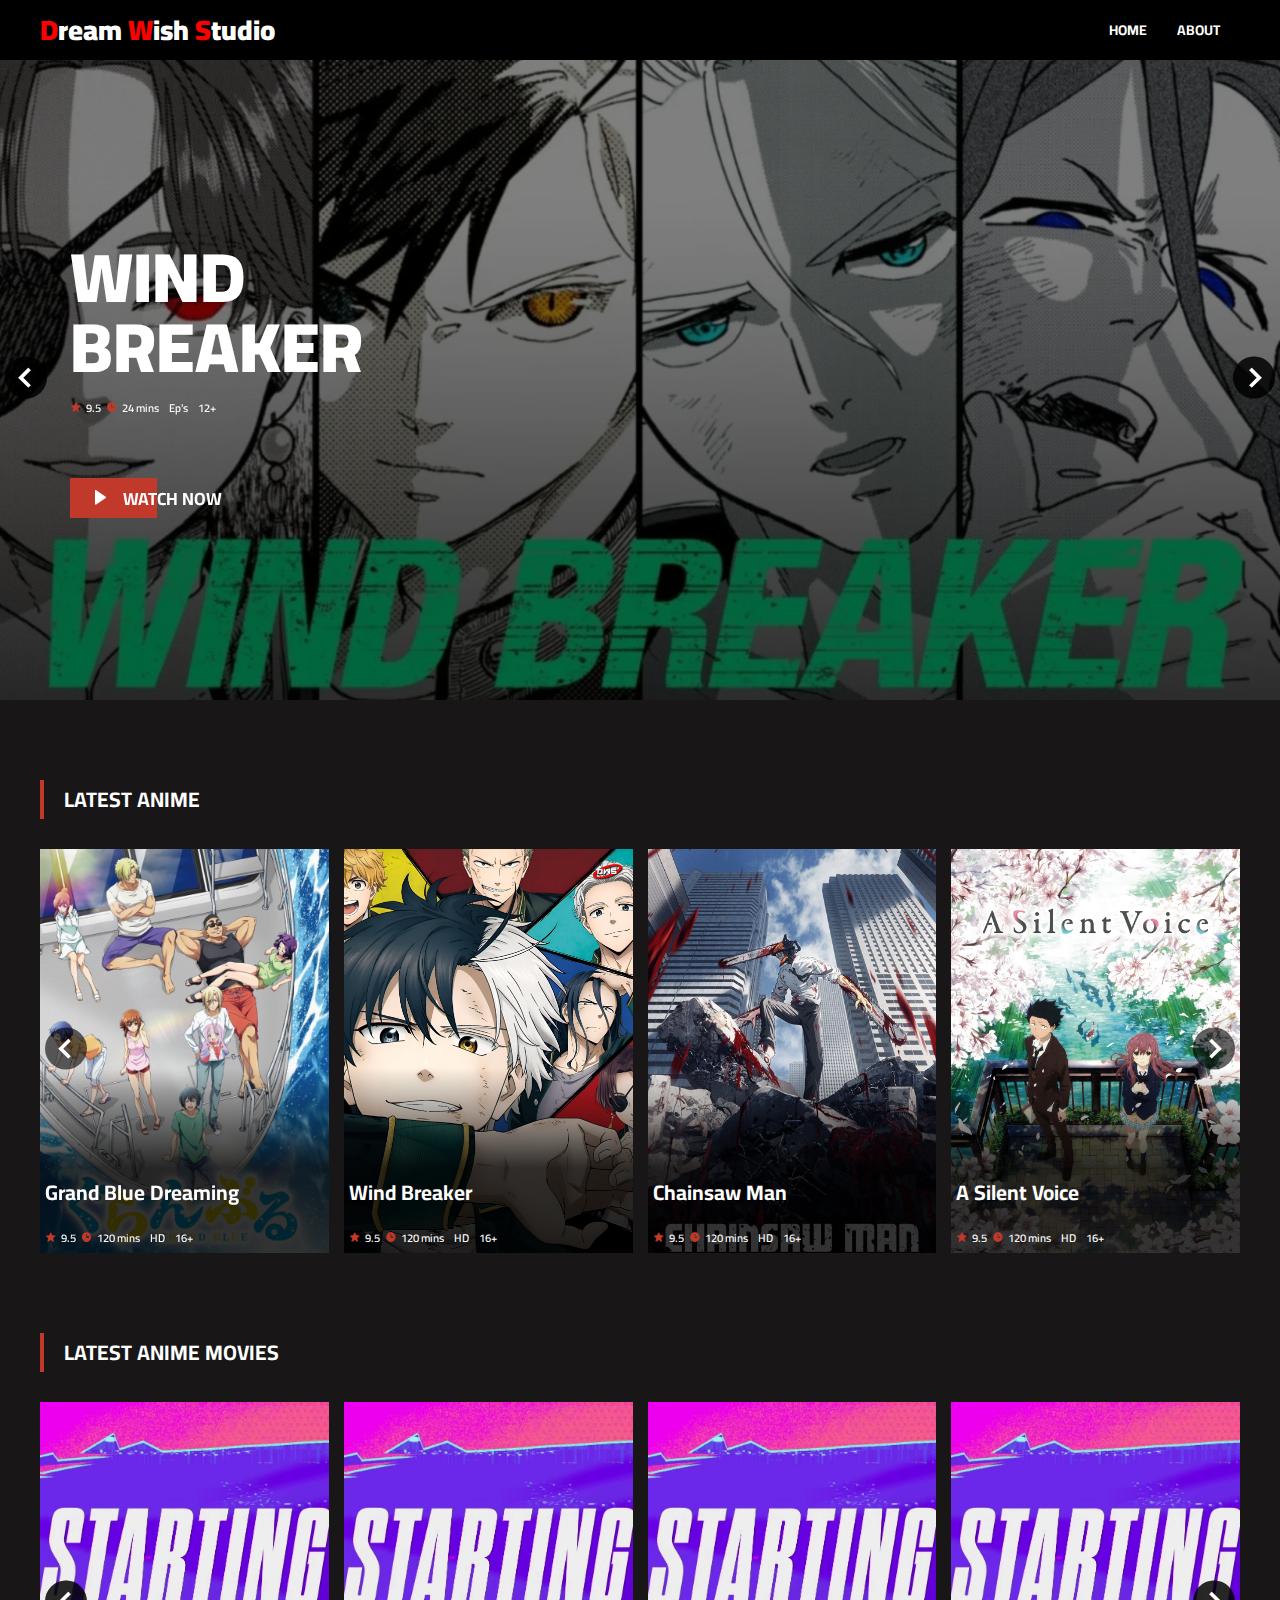
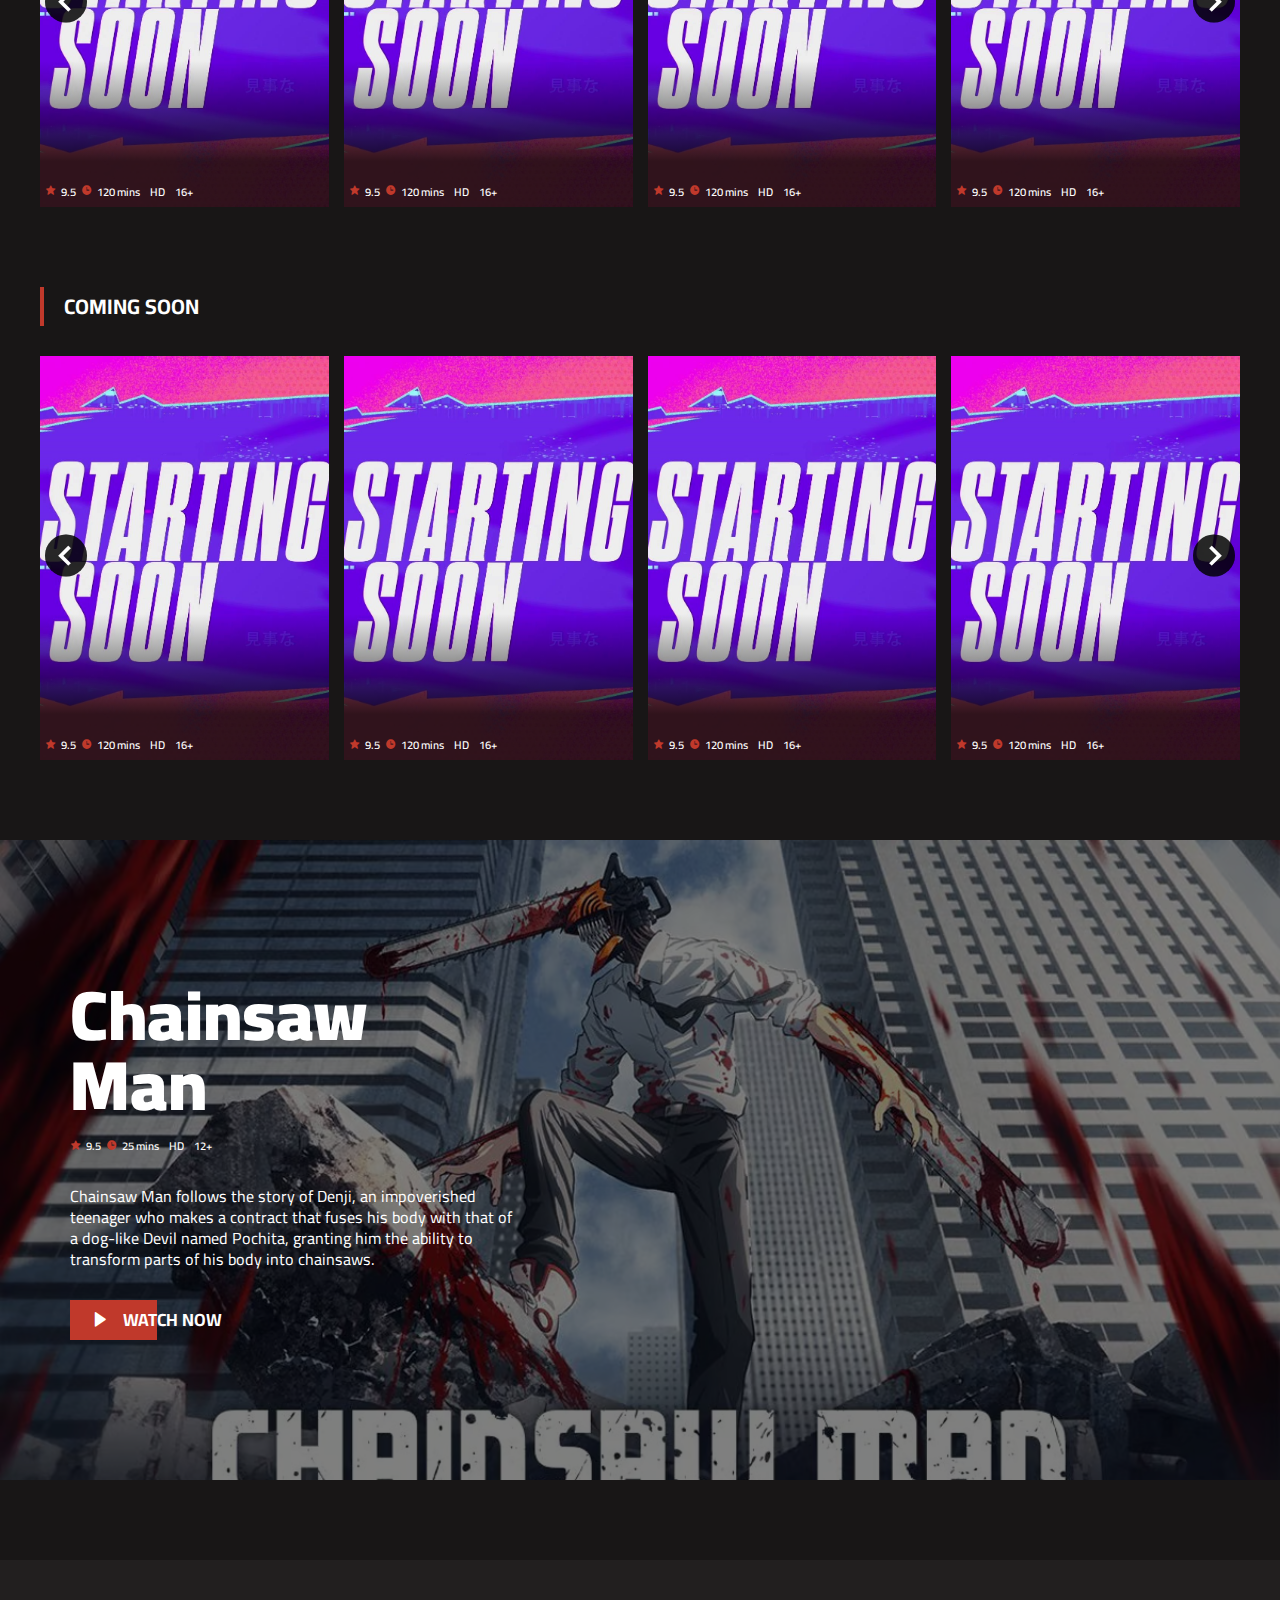
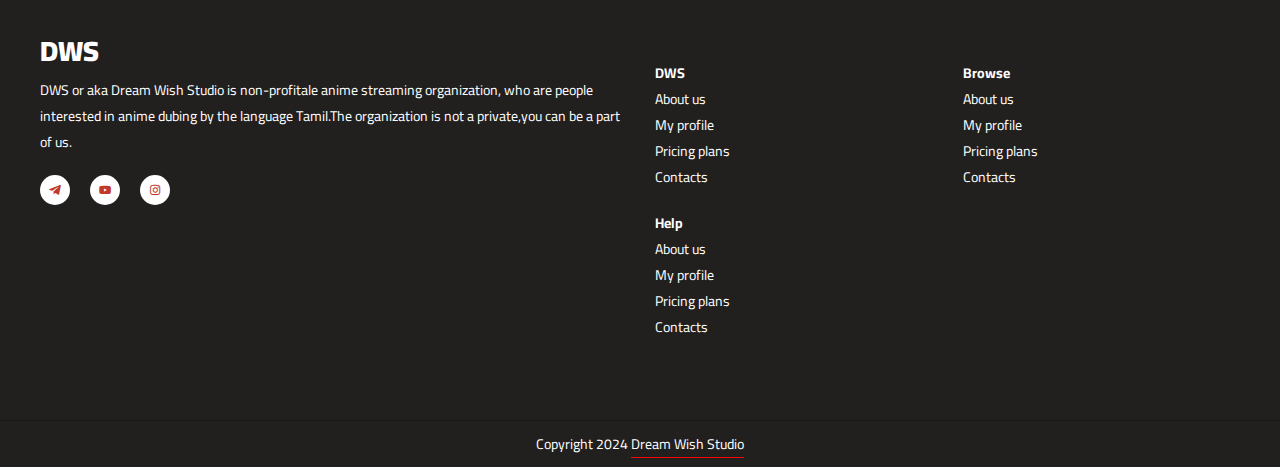
<file: index.html>
<!DOCTYPE html>
<html lang="en">
    
<head>

    <meta charset="UTF-8">
    <meta http-equiv="X-UA-Compatible" content="IE=edge">
    <meta name="viewport" content="width=device-width, initial-scale=1.0">
    <meta name="keywords" content="dws">
    <meta name="keywords" content="DWS">
    <meta name="keywords" content="dreamwishstudio">
    <meta name="keywords" content="dream wish studio">
    <meta name="keywords" content="dream-wish-studio">
    <meta name="keywords" content="dreamwishstudio">


    <title>
    Dream Wish Studio
    </title>
    <!-- GOOGLE  FONTS -->
    <link rel="preconnect" href="https://fonts.gstatic.com">
    <link href="https://fonts.googleapis.com/css2?family=Cairo:wght@200;300;400;600;700;900&amp;display=swap" rel="stylesheet">
    <!-- OWL CAROUSEL -->
    <link rel="stylesheet" href="https://cdnjs.cloudflare.com/ajax/libs/OwlCarousel2/2.3.4/assets/owl.carousel.min.css" integrity="sha512-tS3S5qG0BlhnQROyJXvNjeEM4UpMXHrQfTGmbQ1gKmelCxlSEBUaxhRBj/EFTzpbP4RVSrpEikbmdJobCvhE3g==" crossorigin="anonymous">
    <!-- BOX ICONS -->
    <link href="https://unpkg.com/boxicons@2.0.7/css/boxicons.min.css" rel="stylesheet">
    <!-- APP CSS -->
    <link rel="stylesheet" href="grid.css">
    <link rel="stylesheet" href="app.css">
    <link rel="shortcut icon" href="img/dwsico.png" type="image/x-icon">
    
    <style>
        #loader{
        background: #000 url("vid/loder.gif") no-repeat center center;
        background-position: center;
        background-size: cover;
        height: 100vh;
        width: 100%;
        opacity: .6;
        position: fixed;
        z-index: 100000;
    }
    </style>

</head>

<body>

  <!--inspect panni paakuriyaa daa paadi soda-->
    <!--Nobody knows what's inside-->
    <!--RAM-->
    <!--Satya NAMED ARTYAM-->

    <div id="loader"></div>
    <!-- NAV -->
    <div class="nav-wrapper">
        <div class="container">
            <div class="nav">
                <a href="#" class="logo">
                    <span style="color:red;">D</span>ream <span style="color:rgb(255, 0, 0);">W</span>ish <span style="color:red;">S</span>tudio
                </a>
                <ul class="nav-menu" id="nav-menu">
                    <li><a href="#">Home</a></li>
                    <li><a href="/about.html">About</a></li>

                            
                    

                    <!-- <li>
                        <a href="#" class="btn btn-hover">
                            <span>Sign in</span>
                        </a>
                    </li> -->
                </ul>
                <!-- MOBILE MENU TOGGLE -->
                <div class="hamburger-menu" id="hamburger-menu">
                    <div class="hamburger"></div>
                </div>
            </div>
        </div>
    </div>
    <!-- END NAV -->

    <!-- HERO SECTION -->
    <div class="hero-section">
        <!-- HERO SLIDE -->
        <div class="hero-slide">
            <div class="owl-carousel carousel-nav-center owl-loaded owl-drag" id="hero-carousel">
                <!-- SLIDE ITEM -->
                
                <!-- END SLIDE ITEM -->
                <!-- SLIDE ITEM -->
                
                <!-- END SLIDE ITEM -->
                <!-- SLIDE ITEM -->
                
                <!-- END SLIDE ITEM -->
                <!-- SLIDE ITEM -->
                
                <!-- END SLIDE ITEM -->
            <div class="owl-stage-outer">
                <div class="owl-stage" style="transition: 0.25s; width: 7424px;"><div class="owl-item cloned" style="width: 927.928px;"><div class="hero-slide-item">
                    <img src="img/Grand Blue.png" alt="">
                    <div class="overlay"></div>
                    <div class="hero-slide-item-content">
                        <div class="item-content-wraper">
                            <div class="item-content-title top-down">
                            Grand Blue
                            </div>
                            <div class="movie-infos top-down delay-2">
                                <div class="movie-info">
                                    <i class="bx bxs-star"></i>
                                    <span>9.5</span>
                                </div>
                                <div class="movie-info">
                                    <i class="bx bxs-time"></i>
                                    <span>25 mins</span>
                                </div>
                                <div class="movie-info">
                                    <span>Ep's</span>
                                </div>
                                <div class="movie-info">
                                    <span>12+</span>
                                </div>
                            </div>
                            <div class="item-content-description top-down delay-4">


                            </div>
                            <div class="item-action top-down delay-6">
                                <a href="anime/gbd/gbd.html" class="btn btn-hover">
                                    <i class="bx bxs-right-arrow"></i>
                                    <span>Watch now</span>
                                </a>
                            </div>
                        </div>
                    </div>
                </div></div><div class="owl-item cloned" style="width: 927.928px;"><div class="hero-slide-item">
                    <img src="img/chainsaw4k.jpe" alt="">
                    <div class="overlay"></div>
                    <div class="hero-slide-item-content">
                        <div class="item-content-wraper">
                            <div class="item-content-title top-down">
                            Chainsaw Man
                            </div>
                            <div class="movie-infos top-down delay-2">
                                <div class="movie-info">
                                    <i class="bx bxs-star"></i>
                                    <span>9.5</span>
                                </div>
                                <div class="movie-info">
                                    <i class="bx bxs-time"></i>
                                    <span>25 mins</span>
                                </div>
                                <div class="movie-info">
                                    <span>Ep's</span>
                                </div>
                                <div class="movie-info">
                                    <span>12+</span>
                                </div>
                            </div>
                            <div class="item-content-description top-down delay-4">


                            </div>
                            <div class="item-action top-down delay-6">
                                <a href="anime/chainsaw man/Chainsaw man.html" class="btn btn-hover">
                                    <i class="bx bxs-right-arrow"></i>
                                    <span>Watch now</span>
                                </a>
                            </div>
                        </div>
                    </div>
                </div></div><div class="owl-item" style="width: 927.928px;"><div class="hero-slide-item">
                    <img src="img/wind.png" alt="">
                    <div class="overlay"></div>
                    <div class="hero-slide-item-content">
                        <div class="item-content-wraper">
                            <div class="item-content-title top-down">
                            WIND BREAKER
                            </div>
                            <div class="movie-infos top-down delay-2">
                                <div class="movie-info">
                                    <i class="bx bxs-star"></i>
                                    <span>9.5</span>
                                </div>
                                <div class="movie-info">
                                    <i class="bx bxs-time"></i>
                                    <span>24 mins</span>
                                </div>
                                <div class="movie-info">
                                    <span>Ep's</span>
                                </div>
                                <div class="movie-info">
                                    <span>12+</span>
                                </div>
                            </div>
                            <div class="item-content-description top-down delay-4">



                            </div>
                            <div class="item-action top-down delay-6">
                                <a href="anime/wind breaker/wind breaker.html" class="btn btn-hover">
                                    <i class="bx bxs-right-arrow"></i>
                                    <span>Watch now</span>
                                </a>
                            </div>
                        </div>
                    </div>
                </div></div><div class="owl-item active" style="width: 927.928px;"><div class="hero-slide-item">
                    <img src="img/A Silent Voice.jpg" alt="">
                    <div class="overlay"></div>
                    <div class="hero-slide-item-content">
                        <div class="item-content-wraper">
                            <div class="item-content-title top-down">
                                A Silent Voice
                            </div>
                            <div class="movie-infos top-down delay-2">
                                <div class="movie-info">
                                    <i class="bx bxs-star"></i>
                                    <span>9.5</span>
                                </div>
                                <div class="movie-info">
                                    <i class="bx bxs-time"></i>
                                    <span>120 mins</span>
                                </div>
                                <div class="movie-info">
                                    <span>Part's</span>
                                </div>
                                <div class="movie-info">
                                    <span>3</span>
                                </div>
                            </div>
                            <div class="item-content-description top-down delay-4">


                            </div>
                            <div class="item-action top-down delay-6">
                                <a href="anime/A Silent Voice/A Silent Voice.html" class="btn btn-hover">
                                    <i class="bx bxs-right-arrow"></i>
                                    <span>Watch now</span>
                                </a>
                            </div>
                        </div>
                    </div>
                </div></div><div class="owl-item" style="width: 927.928px;"><div class="hero-slide-item">
                    <img src="img/Grand Blue.png" alt="">
                    <div class="overlay"></div>
                    <div class="hero-slide-item-content">
                        <div class="item-content-wraper">
                            <div class="item-content-title top-down">
                            Grand Blue
                            </div>
                            <div class="movie-infos top-down delay-2">
                                <div class="movie-info">
                                    <i class="bx bxs-star"></i>
                                    <span>9.5</span>
                                </div>
                                <div class="movie-info">
                                    <i class="bx bxs-time"></i>
                                    <span>25 mins</span>
                                </div>
                                <div class="movie-info">
                                    <span>Ep's</span>
                                </div>
                                <div class="movie-info">
                                    <span>12+</span>
                                </div>
                            </div>
                            <div class="item-content-description top-down delay-4">


                            </div>
                            <div class="item-action top-down delay-6">
                                <a href="anime/GBD/Grand Blue Dreaming.html" class="btn btn-hover">
                                    <i class="bx bxs-right-arrow"></i>
                                    <span>Watch now</span>
                                </a>
                            </div>
                        </div>
                    </div>
                </div></div><div class="owl-item" style="width: 927.928px;"><div class="hero-slide-item">
                    <img src="img/chainsaw4k.jpe" alt="">
                    <div class="overlay"></div>
                    <div class="hero-slide-item-content">
                        <div class="item-content-wraper">
                            <div class="item-content-title top-down">
                            Chainsaw Man
                            </div>
                            <div class="movie-infos top-down delay-2">
                                <div class="movie-info">
                                    <i class="bx bxs-star"></i>
                                    <span>9.5</span>
                                </div>
                                <div class="movie-info">
                                    <i class="bx bxs-time"></i>
                                    <span>25 mins</span>
                                </div>
                                <div class="movie-info">
                                    <span>Ep's</span>
                                </div>
                                <div class="movie-info">
                                    <span>12+</span>
                                </div>
                            </div>
                            <div class="item-content-description top-down delay-4">


                            </div>
                            <div class="item-action top-down delay-6">
                                <a href="anime/chainsaw man/Chainsaw man.html" class="btn btn-hover">
                                    <i class="bx bxs-right-arrow"></i>
                                    <span>Watch now</span>
                                </a>
                            </div>
                        </div>
                    </div>
                </div></div><div class="owl-item cloned" style="width: 927.928px;"><div class="hero-slide-item">
                    <img src="img/wind.png" alt="">
                    <div class="overlay"></div>
                    <div class="hero-slide-item-content">
                        <div class="item-content-wraper">
                            <div class="item-content-title top-down">
                            WIND BREAKER
                            </div>
                            <div class="movie-infos top-down delay-2">
                                <div class="movie-info">
                                    <i class="bx bxs-star"></i>
                                    <span>9.5</span>
                                </div>
                                <div class="movie-info">
                                    <i class="bx bxs-time"></i>
                                    <span>24 mins</span>
                                </div>
                                <div class="movie-info">
                                    <span>Ep's</span>
                                </div>
                                <div class="movie-info">
                                    <span>12+</span>
                                </div>
                            </div>
                            <div class="item-content-description top-down delay-4">



                            </div>
                            <div class="item-action top-down delay-6">
                                <a href="anime/wind breaker/wind breaker.html" class="btn btn-hover">
                                    <i class="bx bxs-right-arrow"></i>
                                    <span>Watch now</span>
                                </a>
                            </div>
                        </div>
                    </div>
                </div></div><div class="owl-item cloned" style="width: 927.928px;"><div class="hero-slide-item">
                    <img src="img/A Silent Voice.jpg" alt="">
                    <div class="overlay"></div>
                    <div class="hero-slide-item-content">
                        <div class="item-content-wraper">
                            <div class="item-content-title top-down">
                                A Silent Voice
                            </div>
                            <div class="movie-infos top-down delay-2">
                                <div class="movie-info">
                                    <i class="bx bxs-star"></i>
                                    <span>9.5</span>
                                </div>
                                <div class="movie-info">
                                    <i class="bx bxs-time"></i>
                                    <span>120 mins</span>
                                </div>
                                <div class="movie-info">
                                    <span>Part's</span>
                                </div>
                                <div class="movie-info">
                                    <span>3</span>
                                </div>
                            </div>
                            <div class="item-content-description top-down delay-4">


                            </div>
                            <div class="item-action top-down delay-6">
                                <a href="anime/A Silent Voice/A Silent Voice.html" class="btn btn-hover">
                                    <i class="bx bxs-right-arrow"></i>
                                    <span>Watch now</span>
                                </a>
                            </div>
                        </div>
                    </div>
                </div></div></div>
            
            </div>
                
                <div class="owl-nav"><button type="button" role="presentation" class="owl-prev"><i class="bx bx-chevron-left"></i></button><button type="button" role="presentation" class="owl-next"><i class="bx bx-chevron-right"></i></button></div><div class="owl-dots disabled"></div></div>
        </div>
        <!-- END HERO SLIDE -->
        <!-- TOP MOVIES SLIDE -->
      
        <!-- END TOP MOVIE SLIDE -->
    </div>
    <!-- END HERO SECTION -->

    <!-- LATEST MOVIES SECTION -->
    <div class="section">
        <div class="container">
            <div class="section-header">
                latest anime
            </div>
            <div class="movies-slide carousel-nav-center owl-carousel owl-loaded owl-drag">
                <!-- MOVIE ITEM -->
                
                <!-- END MOVIE ITEM -->

                                <!-- MOVIE ITEM -->
                                
                                <!-- END MOVIE ITEM -->

                                                <!-- MOVIE ITEM -->
                
                <!-- END MOVIE ITEM -->

                                <!-- MOVIE ITEM -->
                                
                                <!-- END MOVIE ITEM -->
                
            <div class="owl-stage-outer"><div class="owl-stage" style="transform: translate3d(0px, 0px, 0px); transition: all; width: 1726px;"><div class="owl-item active" style="width: 416.473px; margin-right: 15px;"><a href="anime/gbd/gbd.html" class="movie-item">
                    <img src="img/gbmob.png" alt="">
                    <div class="movie-item-content">
                        <div class="movie-item-title">
                        Grand Blue Dreaming
                        </div>
                        <div class="movie-infos">
                            <div class="movie-info">
                                <i class="bx bxs-star"></i>
                                <span>9.5</span>
                            </div>
                            <div class="movie-info">
                                <i class="bx bxs-time"></i>
                                <span>120 mins</span>
                            </div>
                            <div class="movie-info">
                                <span>HD</span>
                            </div>
                            <div class="movie-info">
                                <span>16+</span>
                            </div>
                        </div>
                    </div>
                </a></div><div class="owl-item active" style="width: 416.473px; margin-right: 15px;"><a href="anime/wind breaker/wind breaker.html" class="movie-item">
                                    <img src="img/windmob.jpg" alt="">
                                    <div class="movie-item-content">
                                        <div class="movie-item-title">
                                        Wind Breaker
                                        </div>
                                        <div class="movie-infos">
                                            <div class="movie-info">
                                                <i class="bx bxs-star"></i>
                                                <span>9.5</span>
                                            </div>
                                            <div class="movie-info">
                                                <i class="bx bxs-time"></i>
                                                <span>120 mins</span>
                                            </div>
                                            <div class="movie-info">
                                                <span>HD</span>
                                            </div>
                                            <div class="movie-info">
                                                <span>16+</span>
                                            </div>
                                        </div>
                                    </div>
                                </a></div><div class="owl-item" style="width: 416.473px; margin-right: 15px;"><a href="anime/chain/chain.html" class="movie-item">
                    <img src="img/saw.jpg" alt="">
                    <div class="movie-item-content">
                        <div class="movie-item-title">
                        Chainsaw Man
                        </div>
                        <div class="movie-infos">
                            <div class="movie-info">
                                <i class="bx bxs-star"></i>
                                <span>9.5</span>
                            </div>
                            <div class="movie-info">
                                <i class="bx bxs-time"></i>
                                <span>120 mins</span>
                            </div>
                            <div class="movie-info">
                                <span>HD</span>
                            </div>
                            <div class="movie-info">
                                <span>16+</span>
                            </div>
                        </div>
                    </div>
                </a></div><div class="owl-item" style="width: 416.473px; margin-right: 15px;"><a href="anime/A Silent Voice/A Silent Voice.html" class="movie-item">
                                    <img src="img/slientmob.jpg" alt="">
                                    <div class="movie-item-content">
                                        <div class="movie-item-title">
                                        A Silent Voice
                                        </div>
                                        <div class="movie-infos">
                                            <div class="movie-info">
                                                <i class="bx bxs-star"></i>
                                                <span>9.5</span>
                                            </div>
                                            <div class="movie-info">
                                                <i class="bx bxs-time"></i>
                                                <span>120 mins</span>
                                            </div>
                                            <div class="movie-info">
                                                <span>HD</span>
                                            </div>
                                            <div class="movie-info">
                                                <span>16+</span>
                                            </div>
                                        </div>
                                    </div>
                                </a></div></div></div><div class="owl-nav"><button type="button" role="presentation" class="owl-prev disabled"><i class="bx bx-chevron-left"></i></button><button type="button" role="presentation" class="owl-next"><i class="bx bx-chevron-right"></i></button></div><div class="owl-dots disabled"></div></div>
        </div>
    </div>
    <!-- END LATEST MOVIES SECTION -->

    <!-- LATEST SERIES SECTION -->
    <div class="section">
        <div class="container">
            <div class="section-header">
                latest anime movies
            </div>
            <div class="movies-slide carousel-nav-center owl-carousel owl-loaded owl-drag">
                <!-- MOVIE ITEM -->
                
                <!-- END MOVIE ITEM -->

                <!-- MOVIE ITEM -->
                
                <!-- END MOVIE ITEM -->
                
                <!-- MOVIE ITEM -->
                
                <!-- END  ITEM -->
                
                <!-- MOVIE ITEM -->
                
                <!-- END MOVIE ITEM -->
                
                <!-- MOVIE ITEM -->
                
                <!-- END MOVIE ITEM -->
                
                <!-- MOVIE ITEM -->
                
                <!-- END MOVIE ITEM -->
                
               <!-- MOVIE ITEM -->
               
            <!-- END MOVIE ITEM -->
            
                
            <div class="owl-stage-outer"><div class="owl-stage" style="transform: translate3d(0px, 0px, 0px); transition: all; width: 3021px;"><div class="owl-item active" style="width: 416.473px; margin-right: 15px;"><a href="#" class="movie-item">
                    <img src="img/soonmob.jpg" alt="">
                    <div class="movie-item-content">
                        <div class="movie-item-title">
                            
                            
                        </div>
                        <div class="movie-infos">
                            <div class="movie-info">
                                <i class="bx bxs-star"></i>
                                <span>9.5</span>
                            </div>
                            <div class="movie-info">
                                <i class="bx bxs-time"></i>
                                <span>120 mins</span>
                            </div>
                            <div class="movie-info">
                                <span>HD</span>
                            </div>
                            <div class="movie-info">
                                <span>16+</span>
                            </div>
                        </div>
                    </div>
                </a></div><div class="owl-item active" style="width: 416.473px; margin-right: 15px;"><a href="#" class="movie-item">
                    <img src="img/soonmob.jpg" alt="">
                    <div class="movie-item-content">
                        <div class="movie-item-title">
                            
                            
                        </div>
                        <div class="movie-infos">
                            <div class="movie-info">
                                <i class="bx bxs-star"></i>
                                <span>9.5</span>
                            </div>
                            <div class="movie-info">
                                <i class="bx bxs-time"></i>
                                <span>120 mins</span>
                            </div>
                            <div class="movie-info">
                                <span>HD</span>
                            </div>
                            <div class="movie-info">
                                <span>16+</span>
                            </div>
                        </div>
                    </div>
                </a></div><div class="owl-item" style="width: 416.473px; margin-right: 15px;"><a href="#" class="movie-item">
                    <img src="img/soonmob.jpg" alt="">
                    <div class="movie-item-content">
                        <div class="movie-item-title">
                            
                            
                        </div>
                        <div class="movie-infos">
                            <div class="movie-info">
                                <i class="bx bxs-star"></i>
                                <span>9.5</span>
                            </div>
                            <div class="movie-info">
                                <i class="bx bxs-time"></i>
                                <span>120 mins</span>
                            </div>
                            <div class="movie-info">
                                <span>HD</span>
                            </div>
                            <div class="movie-info">
                                <span>16+</span>
                            </div>
                        </div>
                    </div>
                </a></div><div class="owl-item" style="width: 416.473px; margin-right: 15px;"><a href="#" class="movie-item">
                    <img src="img/soonmob.jpg" alt="">
                    <div class="movie-item-content">
                        <div class="movie-item-title">
                            
                            
                        </div>
                        <div class="movie-infos">
                            <div class="movie-info">
                                <i class="bx bxs-star"></i>
                                <span>9.5</span>
                            </div>
                            <div class="movie-info">
                                <i class="bx bxs-time"></i>
                                <span>120 mins</span>
                            </div>
                            <div class="movie-info">
                                <span>HD</span>
                            </div>
                            <div class="movie-info">
                                <span>16+</span>
                            </div>
                        </div>
                    </div>
                </a></div><div class="owl-item" style="width: 416.473px; margin-right: 15px;"><a href="#" class="movie-item">
                    <img src="img/soonmob.jpg" alt="">
                    <div class="movie-item-content">
                        <div class="movie-item-title">
                            
                            
                        </div>
                        <div class="movie-infos">
                            <div class="movie-info">
                                <i class="bx bxs-star"></i>
                                <span>9.5</span>
                            </div>
                            <div class="movie-info">
                                <i class="bx bxs-time"></i>
                                <span>120 mins</span>
                            </div>
                            <div class="movie-info">
                                <span>HD</span>
                            </div>
                            <div class="movie-info">
                                <span>16+</span>
                            </div>
                        </div>
                    </div>
                </a></div><div class="owl-item" style="width: 416.473px; margin-right: 15px;"><a href="#" class="movie-item">
                    <img src="img/soonmob.jpg" alt="">
                    <div class="movie-item-content">
                        <div class="movie-item-title">
                            
                            
                        </div>
                        <div class="movie-infos">
                            <div class="movie-info">
                                <i class="bx bxs-star"></i>
                                <span>9.5</span>
                            </div>
                            <div class="movie-info">
                                <i class="bx bxs-time"></i>
                                <span>120 mins</span>
                            </div>
                            <div class="movie-info">
                                <span>HD</span>
                            </div>
                            <div class="movie-info">
                                <span>16+</span>
                            </div>
                        </div>
                    </div>
                </a></div><div class="owl-item" style="width: 416.473px; margin-right: 15px;"><a href="#" class="movie-item">
                <img src="img/soonmob.jpg" alt="">
                <div class="movie-item-content">
                    <div class="movie-item-title">
                        
                        
                    </div>
                    <div class="movie-infos">
                        <div class="movie-info">
                            <i class="bx bxs-star"></i>
                            <span>9.5</span>
                        </div>
                        <div class="movie-info">
                            <i class="bx bxs-time"></i>
                            <span>120 mins</span>
                        </div>
                        <div class="movie-info">
                            <span>HD</span>
                        </div>
                        <div class="movie-info">
                            <span>16+</span>
                        </div>
                    </div>
                </div>
            </a></div></div></div><div class="owl-nav"><button type="button" role="presentation" class="owl-prev disabled"><i class="bx bx-chevron-left"></i></button><button type="button" role="presentation" class="owl-next"><i class="bx bx-chevron-right"></i></button></div><div class="owl-dots disabled"></div></div>
        </div>
    </div>
    <!-- END LATEST SERIES SECTION -->

    <!-- LATEST CARTOONS SECTION -->
    <div class="section">
        <div class="container">
            <div class="section-header">
                coming soon
            </div>
            <div class="movies-slide carousel-nav-center owl-carousel owl-loaded owl-drag">
                <!-- MOVIE ITEM -->
                
                <!-- END MOVIE ITEM -->
                   <!-- MOVIE ITEM -->
                
                <!-- END MOVIE ITEM -->

                  <!-- MOVIE ITEM -->
                  
                <!-- END MOVIE ITEM -->

                  <!-- MOVIE ITEM -->
                  
                <!-- END MOVIE ITEM -->

                  <!-- MOVIE ITEM -->
                  
                <!-- END MOVIE ITEM -->

                  <!-- MOVIE ITEM -->
                  
                <!-- END MOVIE ITEM -->

                  <!-- MOVIE ITEM -->
                  
                <!-- END MOVIE ITEM -->
                
            <div class="owl-stage-outer"><div class="owl-stage" style="transform: translate3d(0px, 0px, 0px); transition: all; width: 3021px;"><div class="owl-item active" style="width: 416.473px; margin-right: 15px;"><a href="#" class="movie-item">
                    <img src="img/soonmob.jpg" alt="">
                    <div class="movie-item-content">
                        <div class="movie-item-title">
                        


                        </div>
                        <div class="movie-infos">
                            <div class="movie-info">
                                <i class="bx bxs-star"></i>
                                <span>9.5</span>
                            </div>
                            <div class="movie-info">
                                <i class="bx bxs-time"></i>
                                <span>120 mins</span>
                            </div>
                            <div class="movie-info">
                                <span>HD</span>
                            </div>
                            <div class="movie-info">
                                <span>16+</span>
                            </div>
                        </div>
                    </div>
                </a></div><div class="owl-item active" style="width: 416.473px; margin-right: 15px;"><a href="#" class="movie-item">
                    <img src="img/soonmob.jpg" alt="">
                    <div class="movie-item-content">
                        <div class="movie-item-title">
                        

                            
                        </div>
                        <div class="movie-infos">
                            <div class="movie-info">
                                <i class="bx bxs-star"></i>
                                <span>9.5</span>
                            </div>
                            <div class="movie-info">
                                <i class="bx bxs-time"></i>
                                <span>120 mins</span>
                            </div>
                            <div class="movie-info">
                                <span>HD</span>
                            </div>
                            <div class="movie-info">
                                <span>16+</span>
                            </div>
                        </div>
                    </div>
                </a></div><div class="owl-item" style="width: 416.473px; margin-right: 15px;"><a href="#" class="movie-item">
                    <img src="img/soonmob.jpg" alt="">
                    <div class="movie-item-content">
                        <div class="movie-item-title">
                        

                            
                        </div>
                        <div class="movie-infos">
                            <div class="movie-info">
                                <i class="bx bxs-star"></i>
                                <span>9.5</span>
                            </div>
                            <div class="movie-info">
                                <i class="bx bxs-time"></i>
                                <span>120 mins</span>
                            </div>
                            <div class="movie-info">
                                <span>HD</span>
                            </div>
                            <div class="movie-info">
                                <span>16+</span>
                            </div>
                        </div>
                    </div>
                </a></div><div class="owl-item" style="width: 416.473px; margin-right: 15px;"><a href="#" class="movie-item">
                    <img src="img/soonmob.jpg" alt="">
                    <div class="movie-item-content">
                        <div class="movie-item-title">
                        

                            
                        </div>
                        <div class="movie-infos">
                            <div class="movie-info">
                                <i class="bx bxs-star"></i>
                                <span>9.5</span>
                            </div>
                            <div class="movie-info">
                                <i class="bx bxs-time"></i>
                                <span>120 mins</span>
                            </div>
                            <div class="movie-info">
                                <span>HD</span>
                            </div>
                            <div class="movie-info">
                                <span>16+</span>
                            </div>
                        </div>
                    </div>
                </a></div><div class="owl-item" style="width: 416.473px; margin-right: 15px;"><a href="#" class="movie-item">
                    <img src="img/soonmob.jpg" alt="">
                    <div class="movie-item-content">
                        <div class="movie-item-title">
                        

                            
                        </div>
                        <div class="movie-infos">
                            <div class="movie-info">
                                <i class="bx bxs-star"></i>
                                <span>9.5</span>
                            </div>
                            <div class="movie-info">
                                <i class="bx bxs-time"></i>
                                <span>120 mins</span>
                            </div>
                            <div class="movie-info">
                                <span>HD</span>
                            </div>
                            <div class="movie-info">
                                <span>16+</span>
                            </div>
                        </div>
                    </div>
                </a></div><div class="owl-item" style="width: 416.473px; margin-right: 15px;"><a href="#" class="movie-item">
                    <img src="img/soonmob.jpg" alt="">
                    <div class="movie-item-content">
                        <div class="movie-item-title">
                        

                            
                        </div>
                        <div class="movie-infos">
                            <div class="movie-info">
                                <i class="bx bxs-star"></i>
                                <span>9.5</span>
                            </div>
                            <div class="movie-info">
                                <i class="bx bxs-time"></i>
                                <span>120 mins</span>
                            </div>
                            <div class="movie-info">
                                <span>HD</span>
                            </div>
                            <div class="movie-info">
                                <span>16+</span>
                            </div>
                        </div>
                    </div>
                </a></div><div class="owl-item" style="width: 416.473px; margin-right: 15px;"><a href="#" class="movie-item">
                    <img src="img/soonmob.jpg" alt="">
                    <div class="movie-item-content">
                        <div class="movie-item-title">
                        

                            
                        </div>
                        <div class="movie-infos">
                            <div class="movie-info">
                                <i class="bx bxs-star"></i>
                                <span>9.5</span>
                            </div>
                            <div class="movie-info">
                                <i class="bx bxs-time"></i>
                                <span>120 mins</span>
                            </div>
                            <div class="movie-info">
                                <span>HD</span>
                            </div>
                            <div class="movie-info">
                                <span>16+</span>
                            </div>
                        </div>
                    </div>
                </a></div></div></div><div class="owl-nav"><button type="button" role="presentation" class="owl-prev disabled"><i class="bx bx-chevron-left"></i></button><button type="button" role="presentation" class="owl-next"><i class="bx bx-chevron-right"></i></button></div><div class="owl-dots disabled"></div></div>
        </div>
    </div>
    <!-- END LATEST CARTOONS SECTION -->

    <!-- SPECIAL MOVIE SECTION -->
    <div class="section">
        <div class="hero-slide-item">
            <img src="img/chainsaw4k.jpe" alt="">
            <div class="overlay"></div>
            <div class="hero-slide-item-content">
                <div class="item-content-wraper">
                    <div class="item-content-title">
                    Chainsaw Man
                    </div>
                    <div class="movie-infos">
                        <div class="movie-info">
                            <i class="bx bxs-star"></i>
                            <span>9.5</span>
                        </div>
                        <div class="movie-info">
                            <i class="bx bxs-time"></i>
                            <span>25 mins</span>
                        </div>
                        <div class="movie-info">
                            <span>HD</span>
                        </div>
                        <div class="movie-info">
                            <span>12+</span>
                        </div>
                    </div>
                    <div class="item-content-description">
                        Chainsaw Man follows the story of Denji, an impoverished teenager who makes a contract that fuses his body with that of a dog-like Devil named Pochita, granting him the ability to transform parts of his body into chainsaws.                     </div>
                    <div class="item-action">
                        <a href="chainsaw man/Chainsaw man.html" class="btn btn-hover">
                            <i class="bx bxs-right-arrow"></i>
                            <span>Watch now</span>
                        </a>
                    </div>
                </div>
            </div>
        </div>
    </div>
    <!-- END SPECIAL MOVIE SECTION -->

    <!-- PRICING SECTION 
    <div class="section">
        <div class="container">
            <div class="pricing">
                <div class="pricing-header">
                    D<span class="main-color">W</span>s pricing
                </div>
                <div class="pricing-list">
                    <div class="row">
                        <div class="col-4 col-md-12 col-sm-12">
                            <div class="pricing-box">
                                <div class="pricing-box-header">
                                    <div class="pricing-name">
                                        Basic
                                    </div>
                                    <div class="pricing-price">
                                        Free
                                    </div>
                                </div>
                                <div class="pricing-box-content">
                                    <p>Originals</p>
                                    <p>Swich plans anytime</p>
                                    <p><del>65+ top Live</del></p>
                                    <p><del>TV Channels</del></p>
                                </div>
                                <div class="pricing-box-action">
                                    <a href="#" class="btn btn-hover">
                                        <span>Register now</span>
                                    </a>
                                </div>
                            </div>
                        </div>
                        <div class="col-4 col-md-12 col-sm-12">
                            <div class="pricing-box hightlight">
                                <div class="pricing-box-header">
                                    <div class="pricing-name">
                                        Premium
                                    </div>
                                    <div class="pricing-price">
                                        $35.99 <span>/month</span>
                                    </div>
                                </div>
                                <div class="pricing-box-content">
                                    <p>Originals</p>
                                    <p>Swich plans anytime</p>
                                    <p><del>65+ top Live</del></p>
                                    <p><del>TV Channels</del></p>
                                </div>
                                <div class="pricing-box-action">
                                    <a href="#" class="btn btn-hover">
                                        <span>Register now</span>
                                    </a>
                                </div> -->
                            <!-- </div>
                        </div>
                        <div class="col-4 col-md-12 col-sm-12">
                            <div class="pricing-box">
                                <div class="pricing-box-header">
                                    <div class="pricing-name">
                                        VIP
                                    </div>
                                    <div class="pricing-price">
                                        $65.99 <span>/month</span>
                                    </div>
                                </div>
                                <div class="pricing-box-content">
                                    <p>Originals</p>
                                    <p>Swich plans anytime</p>
                                    <p><del>65+ top Live</del></p>
                                    <p><del>TV Channels</del></p>
                                </div>
                                <div class="pricing-box-action">
                                    <a href="#" class="btn btn-hover">
                                        <span>Register now</span>
                                    </a>
                                </div>
                            </div>
                        </div>
                    </div>
                </div>
            </div>
        </div>
    </div> -->
    <!-- END PRICING SECTION -->

    <!-- FOOTER SECTION -->
    <footer class="section">
        <div class="container">
            <div class="row">
                <div class="col-4 col-md-6 col-sm-12">
                    <div class="content">
                        <a href="#" class="logo">
                            DWS
                        </a>
                        <p>
                            DWS or aka Dream Wish Studio is non-profitale anime streaming organization, who are people interested in anime dubing by the language Tamil.The organization is not a private,you can be a part of us.
                        </p>
                        <div class="social-list">
                            <a href="https://t.me/DreamWishStudio_DWS" class="social-item">
                                <i class="bx bxl-telegram"></i>
                            </a>
                            <a href="https://youtube.com/@DreamWishStudio.?si=-pXrJ5wuiwt6Ilwy" class="social-item">
                                <i class="bx bxl-youtube"></i>
                            </a>
                            <a href="https://www.instagram.com/dream_wish_studio?igsh=a3NtY2tpeXRndmpi" class="social-item">
                                <i class="bx bxl-instagram"></i>
                            </a>
                        </div>
                    </div>
                </div>
                <div class="col-8 col-md-6 col-sm-12">
                    <div class="row">
                        <div class="col-3 col-md-6 col-sm-6">
                            <div class="content">
                                <p><b>DWS</b></p>
                                <ul class="footer-menu">
                                    <li><a href="#">About us</a></li>
                                    <li><a href="#">My profile</a></li>
                                    <li><a href="#">Pricing plans</a></li>
                                    <li><a href="#">Contacts</a></li>
                                </ul>
                            </div>
                        </div>
                        <div class="col-3 col-md-6 col-sm-6">
                            <div class="content">
                                <p><b>Browse</b></p>
                                <ul class="footer-menu">
                                    <li><a href="#">About us</a></li>
                                    <li><a href="#">My profile</a></li>
                                    <li><a href="#">Pricing plans</a></li>
                                    <li><a href="#">Contacts</a></li>
                                </ul>
                            </div>
                        </div>
                        <div class="col-3 col-md-6 col-sm-6">
                            <div class="content">
                                <p><b>Help</b></p>
                                <ul class="footer-menu">
                                    <li><a href="#">About us</a></li>
                                    <li><a href="#">My profile</a></li>
                                    <li><a href="#">Pricing plans</a></li>
                                    <li><a href="#">Contacts</a></li>
                                </ul>
                            </div>
                        </div>
                        <!--<div class="col-3 col-md-6 col-sm-6">
                            <div class="content">
                                <p><b>Download app</b></p>
                                <ul class="footer-menu">
                                    <li>
                                        <a href="#">
                                            <img src="./images/google-play.png" alt="">
                                        </a>
                                    </li>
                                    <li>
                                        <a href="#">
                                            <img src="./images/app-store.png" alt="">
                                        </a>
                                    </li>
                                </ul>
                            </div>
                        </div>-->
                    </div>
                </div>
            </div>
        </div>
    </footer>
    <!-- END FOOTER SECTION -->

    <!-- COPYRIGHT SECTION -->
    <div class="copyright">
        Copyright 2024 <a href="https://www.youtube.com/@DreamWishStudio." style="border-bottom: 1px solid red;" target="_blank">
            Dream Wish Studio</a>
    </div>
    <!-- END COPYRIGHT SECTION -->

    <!-- SCRIPT -->
    <!-- JQUERY -->
    <script src="https://code.jquery.com/jquery-3.6.0.min.js" integrity="sha256-/xUj+3OJU5yExlq6GSYGSHk7tPXikynS7ogEvDej/m4=" crossorigin="anonymous"></script>
    <!-- OWL CAROUSEL -->
    <script src="https://cdnjs.cloudflare.com/ajax/libs/OwlCarousel2/2.3.4/owl.carousel.min.js" integrity="sha512-bPs7Ae6pVvhOSiIcyUClR7/q2OAsRiovw4vAkX+zJbw3ShAeeqezq50RIIcIURq7Oa20rW2n2q+fyXBNcU9lrw==" crossorigin="anonymous"></script>
    <!-- APP SCRIPT -->
    <script src="app.js"></script>
    

<script>

   
    var loader = document.getElementById("loader");
    
    window.addEventListener('load',function(){
      loader.style.display = "none";
    })
    
        </script>



</body></html>
</file>
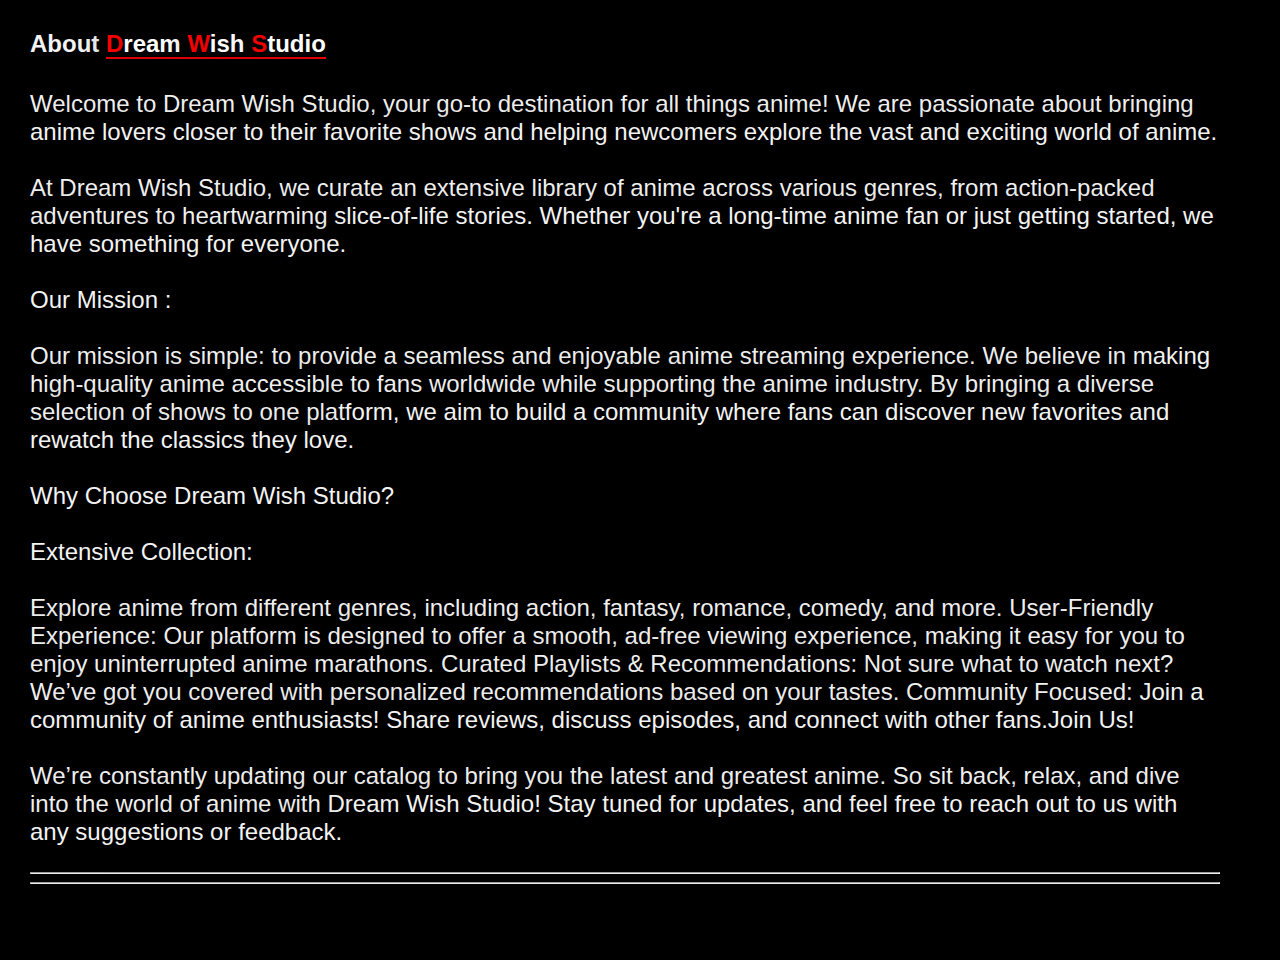
<file: about.html>
<html lang="en"><head>
    <meta charset="UTF-8">
    <meta name="viewport" content="width=device-width, initial-scale=1.0">
    <title>ABOUT US</title>
    <link rel="shortcut icon" href="img/dwsico.png" type="image/x-icon">
    <style>
      
        body{
            margin: 30px 60px 30px 30px;
            background:black no-repeat;
            background-position: center;
            background-size: cover;
            height: 100vh;
            color:rgb(243, 243, 243);
            text-shadow: 0 0 30px black;
            font-family: 'Trebuchet MS', 'Lucida Sans Unicode', 'Lucida Grande', 'Lucida Sans', Arial, sans-serif;
        }

        section{
            font-size:x-large;
        }


    </style>
</head>
<body>
    <section>
       <h4>About <a href="/" style="color: white;text-decoration: none;"><span style="border-bottom:2px solid red;"><span style="color: red;">D</span>ream <span style="color: red;">W</span>ish <span style="color: red;">S</span>tudio</span></a></h4>
Welcome to Dream Wish Studio, your go-to destination for all things anime! We are passionate about bringing anime lovers closer to their favorite shows and helping newcomers explore the vast and exciting world of anime.
<br><br>
At Dream Wish Studio, we curate an extensive library of anime across various genres, from action-packed adventures to heartwarming slice-of-life stories. Whether you're a long-time anime fan or just getting started, we have something for everyone.
<br><br>
Our Mission :<br><br>
Our mission is simple: to provide a seamless and enjoyable anime streaming experience. We believe in making high-quality anime accessible to fans worldwide while supporting the anime industry. By bringing a diverse selection of shows to one platform, we aim to build a community where fans can discover new favorites and rewatch the classics they love.
<br><br>
Why Choose Dream Wish Studio?<br><br>
Extensive Collection: <br><br> Explore anime from different genres, including action, fantasy, romance, comedy, and more.
User-Friendly Experience: Our platform is designed to offer a smooth, ad-free viewing experience, making it easy for you to enjoy uninterrupted anime marathons.
Curated Playlists &amp; Recommendations: Not sure what to watch next? We’ve got you covered with personalized recommendations based on your tastes.
Community Focused:
Join a community of anime enthusiasts! Share reviews, discuss episodes, and connect with other fans.Join Us!
<br><br>
We’re constantly updating our catalog to bring you the latest and greatest anime. So sit back, relax, and dive into the world of anime with Dream Wish Studio! Stay tuned for updates, and feel free to reach out to us with any suggestions or feedback.

    </section>
    <br>
    <hr><hr>

</body>
</html>
</file>
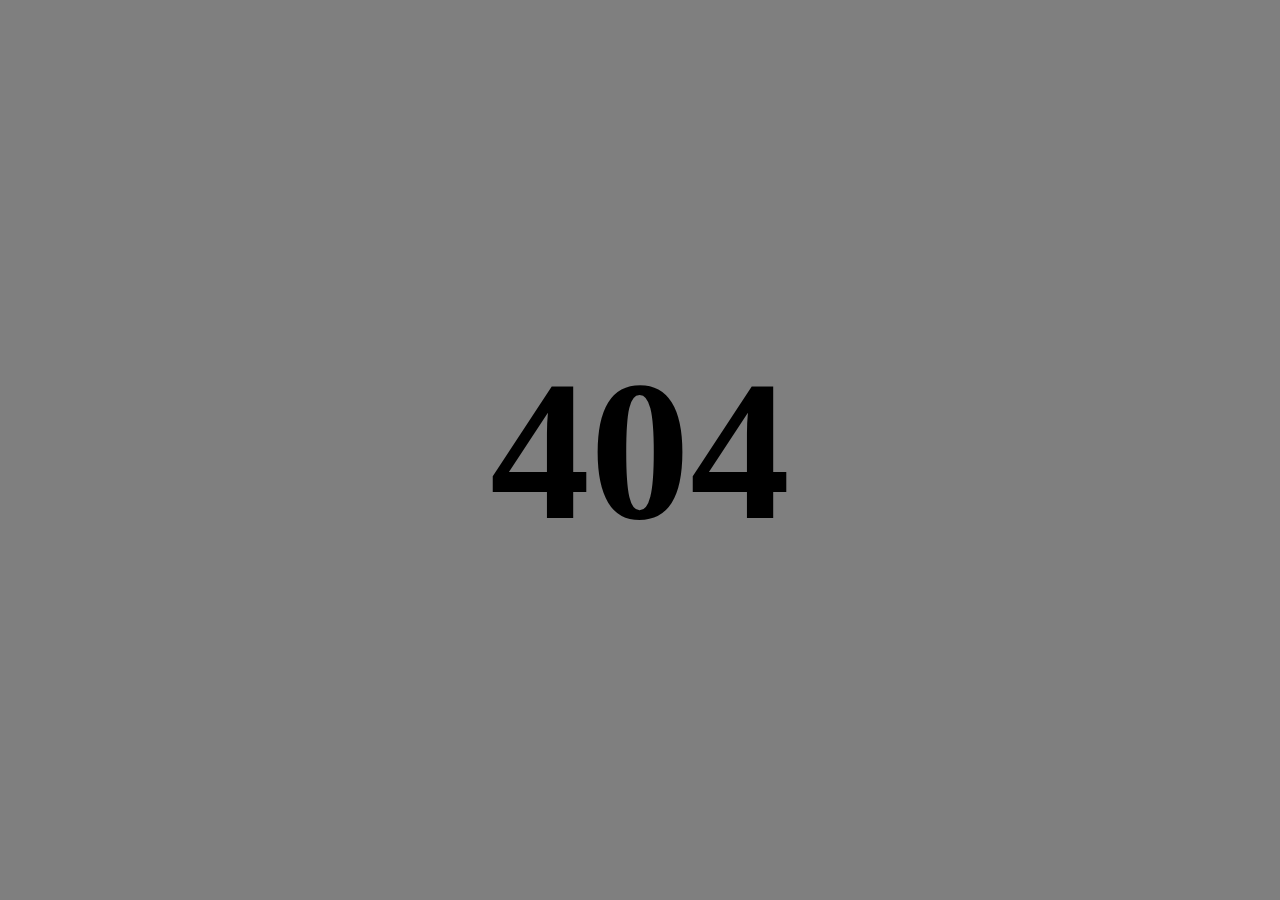
<file: click.html>
<!DOCTYPE html>
<html lang="en">
<head>
    <meta charset="UTF-8">
    <meta name="viewport" content="width=device-width, initial-scale=1.0">
    <title>Responsive Video Background</title>
    <style>
        * {
            margin: 0;
            padding: 0;
            box-sizing: border-box;
        }
        body, html {
            height: 100%;
            overflow: hidden;
        }
        .video-container {
            position: fixed;
            top: 0;
            left: 0;
            width: 100%;
            height: 100%;
            overflow: hidden;
        }
        .video-container video {
            position: absolute;
            top: 50%;
            left: 50%;
            transform: translate(-50%, -50%);
            min-width: 70%;
            min-height: 70%;
            width: auto;
            height: auto;
            object-fit: cover;
        }
        .content {
            position: relative;
            z-index: 1;
            color: white;
            text-align: center;
            font-size: 2rem;
            display: flex;
            justify-content: center;
            align-items: center;
            height: 100vh;
            background: rgba(0, 0, 0, 0.5);
        }
        h1{
            color: black;
            font-size: 200px;
        }
    </style>
</head>
<body>
    <div class="video-container">
        <video autoplay loop muted playsinline>
            <source src="https://dreamwishstudio.netlify.app/vid/struct.mp4" type="video/mp4">
            Your browser does not support the video tag.
        </video>
    </div>
    <div class="content">
        <h1>404</h1>
    </div>
</body>
</html>
</file>
<file: grid.css>
.row {
    display: flex;
    flex-wrap: wrap;
    margin: 0 -15px;
}

[class*="col-"] {
    padding: 0 15px;
}

.col-1 {
    width: 8.33%;
}

.col-2 {
    width: 16.66%;
}

.col-3 {
    width: 25%;
}

.col-4 {
    width: 33.33%;
}

.col-5 {
    width: 41.66%;
}

.col-6 {
    width: 50%;
}

.col-7 {
    width: 58.33%;
}

.col-8 {
    width: 66.66%;
}

.col-9 {
    width: 75%;
}

.col-10 {
    width: 83.33%;
}

.col-11 {
    width: 91.66%;
}

.col-12 {
    width: 100%;
}

/* MEDIUM SCREEN */

@media only screen and (max-width: 1280px) {
    .col-md-1 {
        width: 8.33%;
    }

    .col-md-2 {
        width: 16.66%;
    }

    .col-md-3 {
        width: 25%;
    }

    .col-md-4 {
        width: 33.33%;
    }

    .col-md-5 {
        width: 41.66%;
    }

    .col-md-6 {
        width: 50%;
    }

    .col-md-7 {
        width: 58.33%;
    }

    .col-md-8 {
        width: 66.66%;
    }

    .col-md-9 {
        width: 75%;
    }

    .col-md-10 {
        width: 83.33%;
    }

    .col-md-11 {
        width: 91.66%;
    }

    .col-md-12 {
        width: 100%;
    }
}

/* SMALL SCREEN */

@media only screen and (max-width: 850px) {
    .col-sm-1 {
        width: 8.33%;
    }

    .col-sm-2 {
        width: 16.66%;
    }

    .col-sm-3 {
        width: 25%;
    }

    .col-sm-4 {
        width: 33.33%;
    }

    .col-sm-5 {
        width: 41.66%;
    }

    .col-sm-6 {
        width: 50%;
    }

    .col-sm-7 {
        width: 58.33%;
    }

    .col-sm-8 {
        width: 66.66%;
    }

    .col-sm-9 {
        width: 75%;
    }

    .col-sm-10 {
        width: 83.33%;
    }

    .col-sm-11 {
        width: 91.66%;
    }

    .col-sm-12 {
        width: 100%;
    }
}
</file>
<file: app.css>
:root {
    --main-color: #c0392b;
    --body-bg: #181616;
    --box-bg: #221f1f;
    --text-color: #ffffff;

    --nav-height: 60px;
    --space-top: 30px;
}

* {
    padding: 0;
    margin: 0;
    box-sizing: border-box;
}
::selection{
    background-color: transparent;
    color: var(--main-color);
}

html {
    font-size: 16px;
    scroll-behavior: smooth;
}

body {
    font-family: "Cairo", sans-serif;
    background-color: var(--body-bg);
    color: var(--text-color);
    padding-top: var(--nav-height);
}

a {
    text-decoration: none;
    color: unset;
}

img {
    max-width: 100%;
}

.main-color {
    color: var(--main-color);
}

.container {
    max-width: 1920px;
    padding: 0 40px;
    margin: auto;
}

.overlay {
    position: absolute;
    top: 0;
    right: 0;
    bottom: 0;
    left: 0;
    background-color: rgba(0, 0, 0, 0.5);
}

.nav-wrapper {
    position: fixed;
    top: 0;
    left: 0;
    width: 100%;
    z-index: 99;
    background-color: #000000;
}

.nav {
    display: flex;
    align-items: center;
    justify-content: space-between;
    color: var(--text-color);
    height: var(--nav-height);
}

.nav a {
    color: var(--text-color);
}

.logo {
    font-size: 2rem;
    font-weight: 900;
}

.nav-menu {
    list-style-type: none;
    display: flex;
    align-items: center;
    padding: 0 20px;
}

.nav-menu li ~ li {
    margin-left: 30px;
}

.nav-menu a {
    text-transform: uppercase;
    font-weight: 700;
}

.nav-menu a:hover {
    color: var(--main-color);
}

.nav-menu a.btn:hover,
a.logo:hover,
a.movie-item:hover {
    color: unset;
}

.btn {
    color: #ffffff;
    padding: 0.25rem 1.5rem;
    text-transform: uppercase;
    font-size: 1.25rem;
    font-weight: 700;
    display: inline-flex;
    position: relative;
    align-items: center;
}

.btn-hover::before {
    z-index: 1;
    content: "";
    position: absolute;
    top: 0;
    left: 0;
    width: 50%;
    height: 100%;
    background-color: var(--main-color);
    transition: 0.3s ease-in-out;
}

.btn-hover:hover::before {
    width: 100%;
}

.btn i,
.btn span {
    z-index: 1;
}

.btn i {
    margin-right: 1rem;
}

.hamburger-menu {
    --size: 30px;
    height: var(--size);
    width: var(--size);
    cursor: pointer;
    z-index: 101;
    position: relative;
    display: none;
    align-items: center;
}

.hamburger {
    position: relative;
}

.hamburger,
.hamburger::before,
.hamburger::after {
    width: var(--size);
    height: 3px;
    border-radius: 0.5rem;
    background-color: var(--text-color);
    transition: 0.4s;
}

.hamburger::before,
.hamburger::after {
    content: "";
    position: absolute;
    left: 0;
}

.hamburger::before {
    top: -10px;
}

.hamburger::after {
    bottom: -10px;
}

.hamburger-menu.active .hamburger {
    background-color: transparent;
}

.hamburger-menu.active .hamburger::before {
    transform-origin: top left;
    transform: rotate(45deg);
    left: 6px;
}

.hamburger-menu.active .hamburger::after {
    transform-origin: bottom left;
    transform: rotate(-45deg);
    left: 6px;
}

.hero-slide-item {
    padding-top: 40%;
    position: relative;
    overflow: hidden;
}

.hero-slide-item img {
    width: 100%;
    position: absolute;
    top: 0;
    left: 0;
}

.hero-slide-item-content {
    position: absolute;
    top: 0;
    left: 0;
    width: 100%;
    height: 100%;
    color: var(--text-color);
    display: flex;
}

.item-content-wraper {
    padding-left: 5rem;
    width: 40%;
    background-color: rgba(0, 0, 0, 0);
    display: flex;
    flex-direction: column;
    justify-content: center;
    position: relative;
}

.item-content-wraper::before {
    content: "";
    position: absolute;
    top: 0;
    left: 100%;
    width: 50%;
    height: 100%;
}

.item-content-title {
    font-size: 5rem;
    line-height: 5rem;
    font-weight: 900;
}

.movie-infos {
    display: flex;
    align-items: center;
    flex-wrap: wrap;
    margin-top: calc(var(--space-top) / 2);
}

.movie-info {
    display: flex;
    align-items: center;
    font-size: 0.8rem;
    font-weight: 600;
}

.movie-info span {
    margin-left: 5px;
}

.movie-info i {
    color: var(--main-color);
}

.movie-info ~ .movie-info {
    margin-left: 5px;
}

.item-content-description {
    font-size: 1.15rem;
    margin-top: var(--space-top);
    line-height: 1.5rem;
}

.item-action {
    margin-top: var(--space-top);
}

.carousel-nav-center {
    position: relative;
}

.carousel-nav-center .owl-nav button i {
    font-size: 3rem;
}

.carousel-nav-center .owl-nav button {
    position: absolute;
    top: 50%;
    transform: translateY(-50%);
}

.carousel-nav-center .owl-nav .owl-prev {
    position: absolute;
    left: 5px;
}

.carousel-nav-center .owl-nav .owl-next {
    position: absolute;
    right: 5px;
}

.owl-nav button {
    border: none;
    outline: none;
}

.owl-nav button i {
    background-color: rgba(0, 0, 0, 0.6);
    border-radius: 50%;
}

.owl-nav button:hover i {
    color: var(--main-color);
}

.top-down {
    transform: translateY(-50px);
    visibility: hidden;
    opacity: 0;
    transition: 0.5s ease-in-out;
}

.delay-2 {
    transition-delay: 0.2s;
}

.delay-4 {
    transition-delay: 0.4s;
}

.delay-6 {
    transition-delay: 0.6s;
}

.delay-8 {
    transition-delay: 0.8s;
}

.owl-item.active .top-down {
    transform: translateY(0);
    visibility: visible;
    opacity: 1;
}

.movie-item {
    display: block;
    position: relative;
    overflow: hidden;
    padding-top: 140%;
    cursor: pointer;
}

.movie-item img {
    position: absolute;
    top: 0;
    left: 0;
    width: 100%;
    transition: transform 0.3s linear;
}

.movie-item:hover img {
    transform: scale(1.2);
}

.movie-item-content {
    position: absolute;
    bottom: 0;
    left: 0;
    width: 100%;
    padding: 5px;
    background-color: rgba(0, 0, 0, 0.8);
}

.movie-item-content::before {
    content: "";
    position: absolute;
    bottom: 100%;
    left: 0;
    width: 100%;
    height: 100px;
    background: linear-gradient(to top, rgba(0, 0, 0, 0.8), rgba(0, 0, 0, 0));
}

.movie-item-title {
    color: var(--text-color);
    font-size: 1.5rem;
    position: relative;
    font-weight: 700;
}

.section {
    padding-top: 80px;
}

.section-header {
    margin-bottom: 30px;
    padding-left: 20px;
    text-transform: uppercase;
    font-size: 1.5rem;
    font-weight: 700;
    border-left: 4px solid var(--main-color);
    display: flex;
    align-items: center;
}

.pricing-header {
    margin-bottom: 30px;
    text-align: center;
    font-size: 2rem;
    font-weight: 700;
    text-transform: uppercase;
}

.pricing-box {
    padding: 50px;
    margin: 15px 0;
    background-color: var(--box-bg);
    border-top: 5px solid transparent;
    transition: transform 0.3s ease-in-out;
}

.pricing-box:hover {
    transform: translateY(-20px);
}

.pricing-box.hightlight {
    border-top: 5px solid var(--main-color);
}

.pricing-box-header {
    display: flex;
    align-items: center;
    justify-content: space-between;
    font-size: 1.5rem;
}

.pricing-price {
    font-weight: 700;
}

.pricing-price span {
    font-size: 1rem;
}

.pricing-box-content {
    text-align: center;
    margin-top: 60px;
    font-size: 1.25rem;
}

.pricing-box-action {
    text-align: center;
    margin-top: 60px;
}

footer.section {
    margin-top: 80px;
    padding-bottom: 80px;
    position: relative;
    background-color: var(--box-bg);
}

footer a:hover {
    color: var(--main-color);
}

footer a.logo {
    margin-top: -2.5rem;
    display: block;
}

footer a.logo:hover {
    color: unset;
}

.social-list {
    display: flex;
    align-items: center;
    margin-top: 20px;
}

.social-item {
    --size: 30px;
    height: var(--size);
    width: var(--size);
    display: grid;
    place-items: center;
    border-radius: 50%;
    background-color: var(--text-color);
    color: var(--main-color);
}

.social-item:hover {
    background-color: var(--main-color);
    color: var(--text-color);
}

.social-item ~ .social-item {
    margin-left: 20px;
}

footer .content {
    margin-top: 20px;
}

.footer-menu {
    list-style-type: none;
}

.footer-menu a {
    display: inline-block;
    transition: transform 0.2s ease-in-out;
}

.footer-menu a:hover {
    transform: translateX(5px);
}

.copyright {
    padding: 10px;
    border-top: 1px solid var(--body-bg);
    background-color: var(--box-bg);
    text-align: center;
}

/* RESPONSIVE */

@media only screen and (max-width: 1280px) {
    html {
        font-size: 14px;
    }

    .hero-slide-item {
        padding-top: 50%;
    }

}

@media only screen and (max-width: 850px) {
    html {
        font-size: 12px;
    }

    .container {
        padding: 0 15px;
    }

    .hero-slide-item {
        height: max-content;
        padding-top: unset;
    }

    .item-content-wraper {
        width: 100%;
        height: 100%;
        padding-bottom: 20px;
        padding-right: 5rem;
        background-color: rgba(0, 0, 0, 0.2);
    }

    .hero-slide-item-content {
        position: relative;
    }

    .hero-slide-item img {
        height: 100%;
    }

    .item-content-title {
        font-size: 3rem;
    }

    .hamburger-menu {
        display: grid;
    }

    .nav-menu {
        /* display: none; */
        position: absolute;
        top: 100%;
        left: -100%;
        background-color: #000000;
        flex-direction: column;
        width: 80%;
        height: 100vh;
        padding: 20px;
        transition: 0.3s ease-in-out;
    }

    .nav-menu li {
        margin: 10px 30px;
    }

    .nav-menu.active {
        left: 0;
    }
}
</file>
